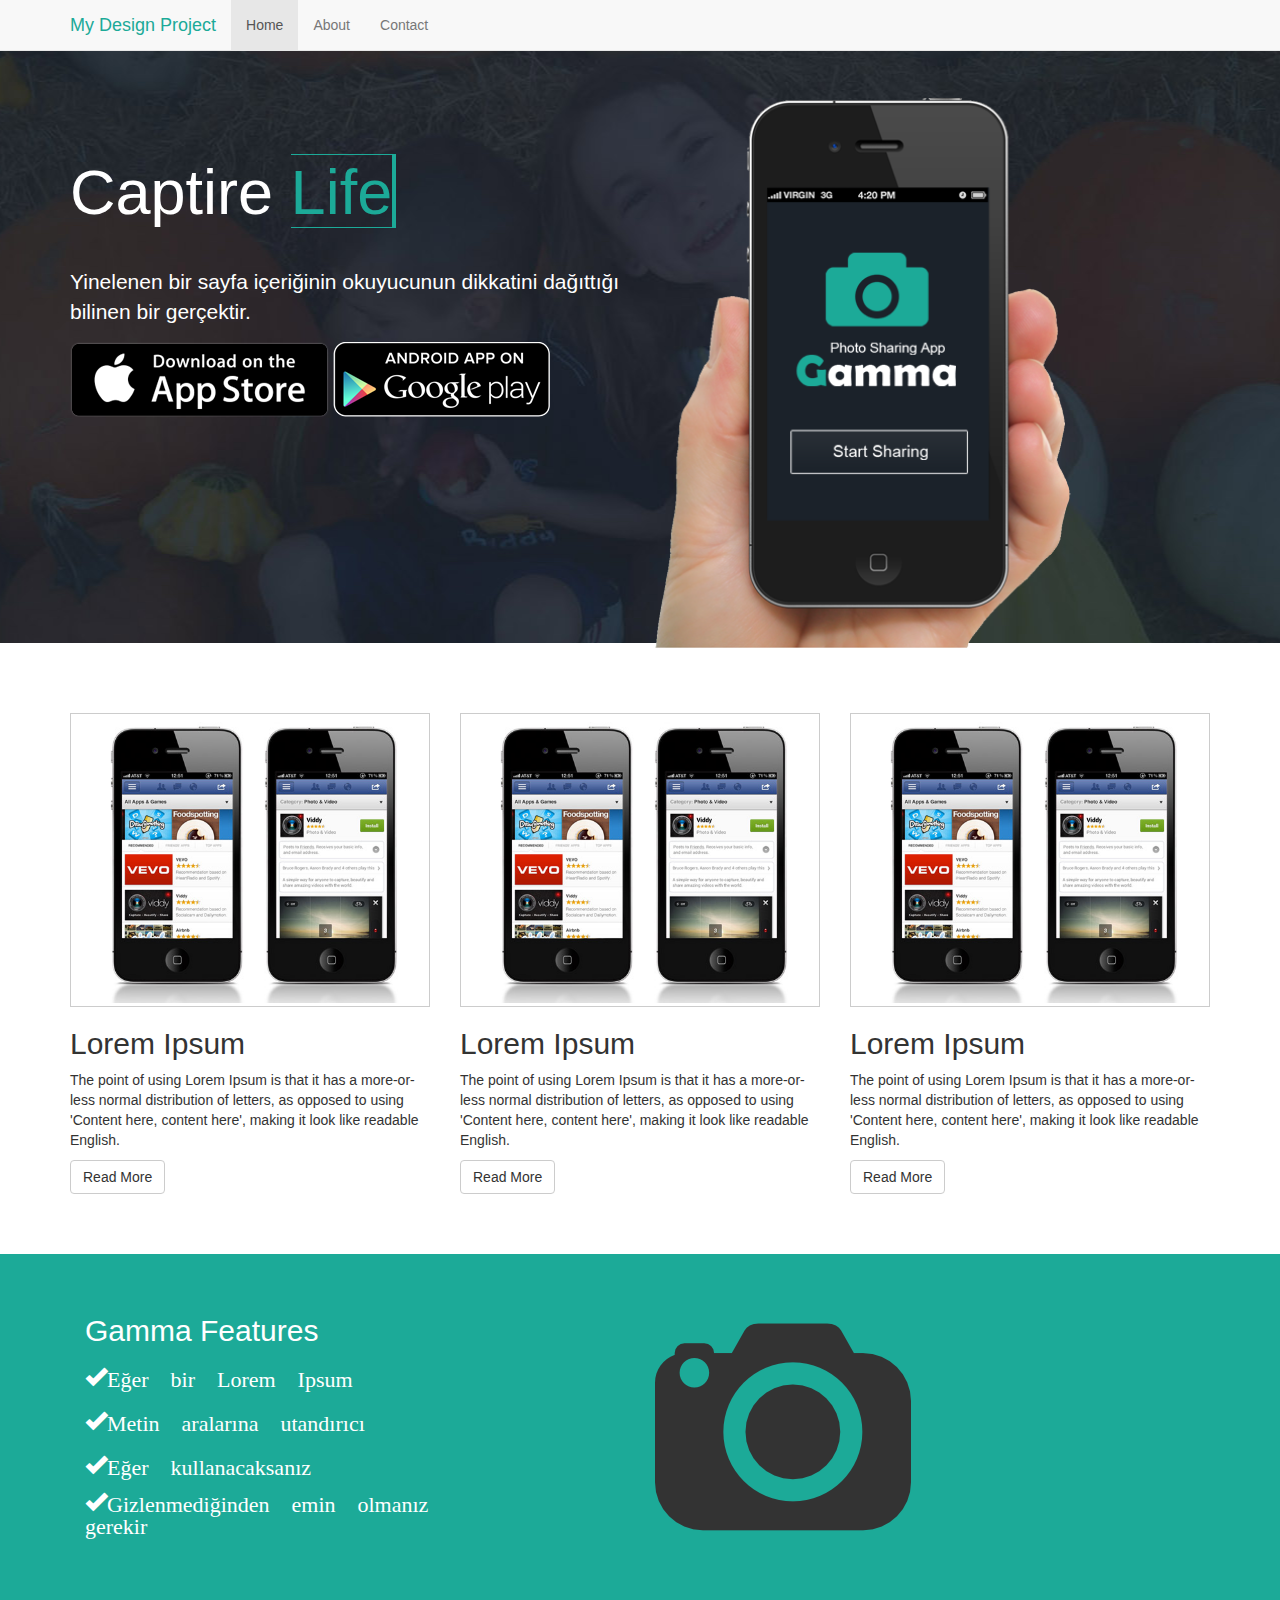
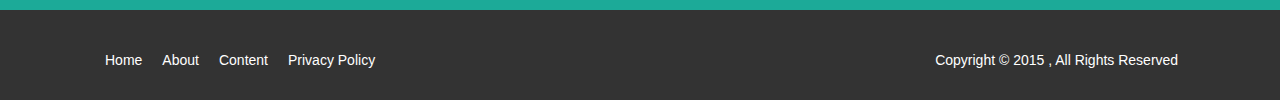
<file: index.html>
<!DOCTYPE html>
<html lang="en">
<head>
	<meta charset="utf-8">
	<meta http-equiv="X-UA-Compatible" content="IE=edge">
	<meta name="viewport" content="width=device-width, initial-scale=1">
	<title>My First Design</title>
	<!-- Bootstrap core CSS -->
	<link href="css/bootstrap.css" rel="stylesheet">
	<!-- IE10 viewport hack for Surface/desktop Windows 8 bug -->
	<!-- Custom styles for this template -->
	<link href="css/style.css" rel="stylesheet">
</head>

<body>

	<nav class="navbar navbar-default navbar-fixed-top">
		<div class="container">
			<div class="navbar-header">
				<button type="button" class="navbar-toggle collapsed" data-toggle="collapse" data-target="#navbar" aria-expanded="false" aria-controls="navbar">
					<span class="sr-only">Toggle navigation</span>
					<span class="icon-bar"></span>
					<span class="icon-bar"></span>
					<span class="icon-bar"></span>
				</button>
				<a class="navbar-brand em-text" href="index.html"> My Design Project </a>
			</div>
			<div id="navbar" class="collapse navbar-collapse">
				<ul class="nav navbar-nav">
					<li class="active"><a href="index.html">Home</a></li>
					<li><a href="about.html">About</a></li>
					<li><a href="contact.html">Contact</a></li>
				</ul>
			</div><!--/.nav-collapse -->
		</div>
	</nav>

	<div class="jumbotron">
		<div class="container">
			<div class="row">
				<div class="col-md-6">
					<h1>Captire <span style="border-bottom-style: solid; border-bottom-width: 1px; margin-bottom: 0px; padding-right: 0px; padding-top: 2px; border-top-style: solid; border-right-style: solid; border-top-width: 1px; border-right-width: 4px;" class="em-text" > Life </span></h1>
					<p>Yinelenen bir sayfa içeriğinin okuyucunun dikkatini dağıttığı bilinen bir gerçektir.</p>
					<a href="#"><img class="app-btn" src="img/icon_app_store.png"></a>
					<a href="#"><img class="app-btn" src="img/icon_google_play.png"></a>
				</div>
				<div class="col-md-6">
					<img class="showcase-img"src="img/site_phone.png">

				</div>
			</div>
			
			
		</div>
	</div>

	<section id="middle">
		<div class="container">
			<div class="row">
				<div class="col-md-4">
					<img src="img/demo1.jpg" class="demo">
					<h2>Lorem Ipsum</h2>
					<p> The point of using Lorem Ipsum is that it has a more-or-less normal distribution of letters, as opposed to using 'Content here, content here', making it look like readable English.</p>
					<a href="#" class="btn btn-default">Read More</a>
				</div>
				<div class="col-md-4">
					<img src="img/demo1.jpg" class="demo">
					<h2>Lorem Ipsum</h2>
					<p> The point of using Lorem Ipsum is that it has a more-or-less normal distribution of letters, as opposed to using 'Content here, content here', making it look like readable English.</p>
					<a href="#" class="btn btn-default">Read More</a>
				</div>
				<div class="col-md-4">
					<img src="img/demo1.jpg" class="demo">
					<h2>Lorem Ipsum</h2>
					<p> The point of using Lorem Ipsum is that it has a more-or-less normal distribution of letters, as opposed to using 'Content here, content here', making it look like readable English.</p>
					<a href="#" class="btn btn-default">Read More</a>
				</div>

			</div> 
		</div>


	</section>

	<section id="feature">
		<div class="container">
			<div clas="row">
				<div class="col-md-4">
                 <h2>Gamma Features </h2>
                 <ul>
                   	<li><i class="glyphicon glyphicon-ok">Eğer bir Lorem Ipsum</i></li>
                   	<li><i class="glyphicon glyphicon-ok">Metin aralarına utandırıcı</i>  </li>
                   	<li><i class="glyphicon glyphicon-ok">Eğer kullanacaksanız</i>  </li>
                   	<li><i class="glyphicon glyphicon-ok">Gizlenmediğinden emin olmanız gerekir  </i></li>
                  </ul>
				</div>
				<div class="col-md-4 col-md-offset-2">
					<img clas="big-logo"src="img/logo.png">

				</div>

			</div>
		</div>
</section>

<footer>
	<div class="container">
     <div class="row">
     	<div clas="col-md-6 col-xs-12">
     		<ul>
             <li><a href="#">Home</a></li>
             <li><a href="#">About</a></li>
             <li><a href="#">Content</a></li>
             <li><a href="#">Privacy Policy</a></li>
     		</ul>

     	</div>
     	<div clas="col-md-6 col-xs-12">
     	<p>Copyright &copy; 2015 , All Rights Reserved</p>

     </div>

     </div>
    </div>

</footer>


    <!-- Bootstrap core JavaScript
    ================================================== -->
    <!-- Placed at the end of the document so the pages load faster -->
    <script src="https://ajax.googleapis.com/ajax/libs/jquery/1.11.3/jquery.min.js"></script>
    <script src="js/bootstrap.js"></script>

</body>
</html>
</file>
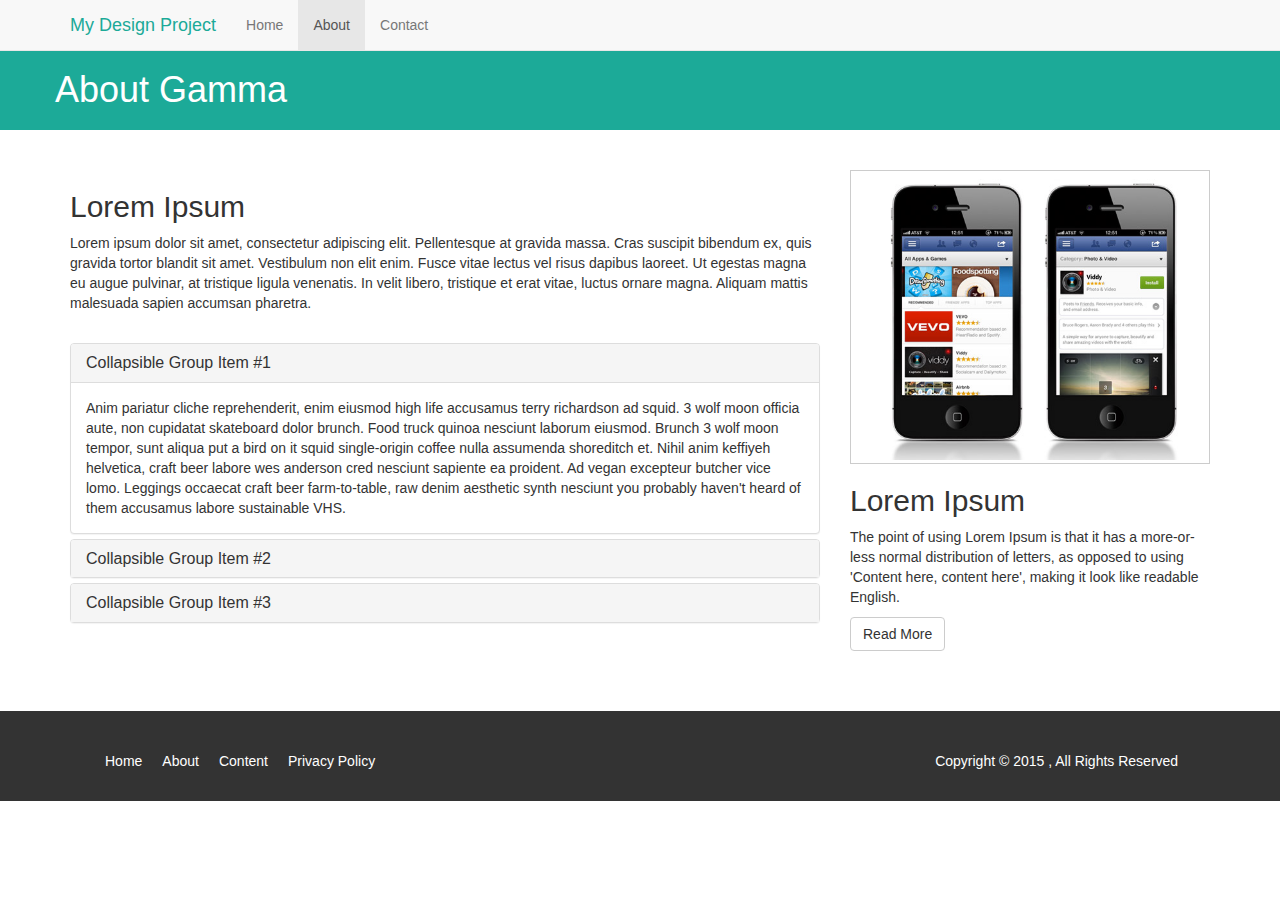
<file: about.html>
<!DOCTYPE html>
<html lang="en">
<head>
	<meta charset="utf-8">
	<meta http-equiv="X-UA-Compatible" content="IE=edge">
	<meta name="viewport" content="width=device-width, initial-scale=1">
	<title>About</title>
	<!-- Bootstrap core CSS -->
	<link href="css/bootstrap.css" rel="stylesheet">
	<!-- IE10 viewport hack for Surface/desktop Windows 8 bug -->
	<!-- Custom styles for this template -->
	<link href="css/style.css" rel="stylesheet">
</head>

<body>

	<nav class="navbar navbar-default navbar-fixed-top">
		<div class="container">
			<div class="navbar-header">
				<button type="button" class="navbar-toggle collapsed" data-toggle="collapse" data-target="#navbar" aria-expanded="false" aria-controls="navbar">
					<span class="sr-only">Toggle navigation</span>
					<span class="icon-bar"></span>
					<span class="icon-bar"></span>
					<span class="icon-bar"></span>
				</button>
				<a class="navbar-brand em-text" href="index.html"> My Design Project </a>
			</div>
			<div id="navbar" class="collapse navbar-collapse">
				<ul class="nav navbar-nav">
					<li><a href="index.html">Home</a></li>
					<li class="active"><a href="about.html">About</a></li>
					<li><a href="contact.html">Contact</a></li>
				</ul>
			</div><!--/.nav-collapse -->
		</div>
	</nav>

	<section id="title-bar">
		<div class="container">
			<div class="row">
				<div clas="col-md-12">
					<h1>About Gamma</h1>
				</div>
			</div>
		</div>
	</section>


	<section id="about">
		<div class="container">
			<div class="row">
				<div class="col-md-8">
					<h2>Lorem Ipsum</h2>
					<p>Lorem ipsum dolor sit amet, consectetur adipiscing elit. Pellentesque at gravida massa. Cras suscipit bibendum ex, quis gravida tortor blandit sit amet. Vestibulum non elit enim. Fusce vitae lectus vel risus dapibus laoreet. Ut egestas magna eu augue pulvinar, at tristique ligula venenatis. In velit libero, tristique et erat vitae, luctus ornare magna. Aliquam mattis malesuada sapien accumsan pharetra.</p>
					<br>
					<div class="panel-group" id="accordion" role="tablist" aria-multiselectable="true">
						<div class="panel panel-default">
							<div class="panel-heading" role="tab" id="headingOne">
								<h4 class="panel-title">
									<a role="button" data-toggle="collapse" data-parent="#accordion" href="#collapseOne" aria-expanded="true" aria-controls="collapseOne">
										Collapsible Group Item #1
									</a>
								</h4>
							</div>
							<div id="collapseOne" class="panel-collapse collapse in" role="tabpanel" aria-labelledby="headingOne">
								<div class="panel-body">
									Anim pariatur cliche reprehenderit, enim eiusmod high life accusamus terry richardson ad squid. 3 wolf moon officia aute, non cupidatat skateboard dolor brunch. Food truck quinoa nesciunt laborum eiusmod. Brunch 3 wolf moon tempor, sunt aliqua put a bird on it squid single-origin coffee nulla assumenda shoreditch et. Nihil anim keffiyeh helvetica, craft beer labore wes anderson cred nesciunt sapiente ea proident. Ad vegan excepteur butcher vice lomo. Leggings occaecat craft beer farm-to-table, raw denim aesthetic synth nesciunt you probably haven't heard of them accusamus labore sustainable VHS.
								</div>
							</div>
						</div>
						<div class="panel panel-default">
							<div class="panel-heading" role="tab" id="headingTwo">
								<h4 class="panel-title">
									<a class="collapsed" role="button" data-toggle="collapse" data-parent="#accordion" href="#collapseTwo" aria-expanded="false" aria-controls="collapseTwo">
										Collapsible Group Item #2
									</a>
								</h4>
							</div>
							<div id="collapseTwo" class="panel-collapse collapse" role="tabpanel" aria-labelledby="headingTwo">
								<div class="panel-body">
									Anim pariatur cliche reprehenderit, enim eiusmod high life accusamus terry richardson ad squid. 3 wolf moon officia aute, non cupidatat skateboard dolor brunch. Food truck quinoa nesciunt laborum eiusmod. Brunch 3 wolf moon tempor, sunt aliqua put a bird on it squid single-origin coffee nulla assumenda shoreditch et. Nihil anim keffiyeh helvetica, craft beer labore wes anderson cred nesciunt sapiente ea proident. Ad vegan excepteur butcher vice lomo. Leggings occaecat craft beer farm-to-table, raw denim aesthetic synth nesciunt you probably haven't heard of them accusamus labore sustainable VHS.
								</div>
							</div>
						</div>
						<div class="panel panel-default">
							<div class="panel-heading" role="tab" id="headingThree">
								<h4 class="panel-title">
									<a class="collapsed" role="button" data-toggle="collapse" data-parent="#accordion" href="#collapseThree" aria-expanded="false" aria-controls="collapseThree">
										Collapsible Group Item #3
									</a>
								</h4>
							</div>
							<div id="collapseThree" class="panel-collapse collapse" role="tabpanel" aria-labelledby="headingThree">
								<div class="panel-body">
									Anim pariatur cliche reprehenderit, enim eiusmod high life accusamus terry richardson ad squid. 3 wolf moon officia aute, non cupidatat skateboard dolor brunch. Food truck quinoa nesciunt laborum eiusmod. Brunch 3 wolf moon tempor, sunt aliqua put a bird on it squid single-origin coffee nulla assumenda shoreditch et. Nihil anim keffiyeh helvetica, craft beer labore wes anderson cred nesciunt sapiente ea proident. Ad vegan excepteur butcher vice lomo. Leggings occaecat craft beer farm-to-table, raw denim aesthetic synth nesciunt you probably haven't heard of them accusamus labore sustainable VHS.
								</div>
							</div>
						</div>
					</div>

					
				</div>
				<div class="col-md-4">
					<img src="img/demo1.jpg" class="demo">
					<h2>Lorem Ipsum</h2>
					<p> The point of using Lorem Ipsum is that it has a more-or-less normal distribution of letters, as opposed to using 'Content here, content here', making it look like readable English.</p>
					<a href="#" class="btn btn-default">Read More</a>
				</div>
				

			</div> 
		</div>


	</section>


	<footer>
		<div class="container">
			<div class="row">
				<div clas="col-md-6 col-xs-12">
					<ul>
						<li><a href="#">Home</a></li>
						<li><a href="#">About</a></li>
						<li><a href="#">Content</a></li>
						<li><a href="#">Privacy Policy</a></li>
					</ul>

				</div>
				<div clas="col-md-6 col-xs-12">
					<p>Copyright &copy; 2015 , All Rights Reserved</p>

				</div>

			</div>
		</div>

	</footer>


    <!-- Bootstrap core JavaScript
    ================================================== -->
    <!-- Placed at the end of the document so the pages load faster -->
    <script src="https://ajax.googleapis.com/ajax/libs/jquery/1.11.3/jquery.min.js"></script>
    <script src="js/bootstrap.js"></script>

</body>
</html>
</file>
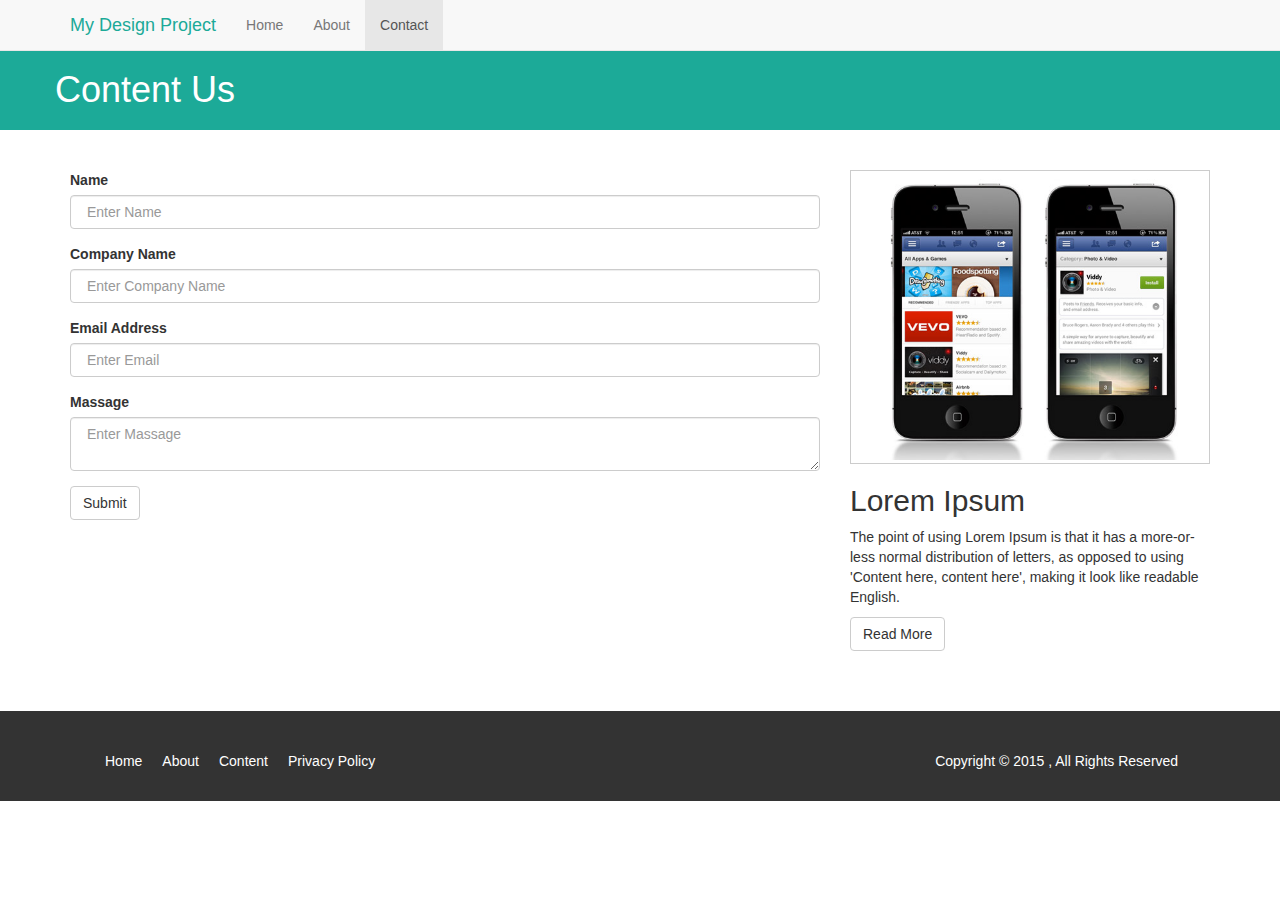
<file: contact.html>
<!DOCTYPE html>
<html lang="en">
<head>
	<meta charset="utf-8">
	<meta http-equiv="X-UA-Compatible" content="IE=edge">
	<meta name="viewport" content="width=device-width, initial-scale=1">
	<title>Contact</title>
	<!-- Bootstrap core CSS -->
	<link href="css/bootstrap.css" rel="stylesheet">
	<!-- IE10 viewport hack for Surface/desktop Windows 8 bug -->
	<!-- Custom styles for this template -->
	<link href="css/style.css" rel="stylesheet">
</head>

<body>

	<nav class="navbar navbar-default navbar-fixed-top">
		<div class="container">
			<div class="navbar-header">
				<button type="button" class="navbar-toggle collapsed" data-toggle="collapse" data-target="#navbar" aria-expanded="false" aria-controls="navbar">
					<span class="sr-only">Toggle navigation</span>
					<span class="icon-bar"></span>
					<span class="icon-bar"></span>
					<span class="icon-bar"></span>
				</button>
				<a class="navbar-brand em-text" href="index.html"> My Design Project </a>
			</div>
			<div id="navbar" class="collapse navbar-collapse">
				<ul class="nav navbar-nav">
					<li><a href="index.html">Home</a></li>
					<li><a href="#about">About</a></li>
					<li class="active"><a href="#contact">Contact</a></li>
				</ul>
			</div><!--/.nav-collapse -->
		</div>
	</nav>

	<section id="title-bar">
		<div class="container">
			<div class="row">
				<div clas="col-md-12">
					<h1>Content Us</h1>
				</div>
			</div>
		</div>
	</section>


	<section id="contact">
		<div class="container">
			<div class="row">
				<div class="col-md-8">
					<form>
						<div class="form-group">
							<label>Name</label>
							<input type="text" class="form-control" placeholder=" Enter Name">
						</div>
						<div class="form-group">
							<label>Company Name</label>
							<input type="text" class="form-control" placeholder=" Enter Company Name">
						</div>
						<div class="form-group">
							<label>Email Address</label>
							<input type="email" class="form-control" placeholder=" Enter Email">
						</div>
						<div class="form-group">
							<label>Massage</label>
							<textarea class="form-control" placeholder=" Enter Massage" ></textarea>
						</div>
						
						<button type="submit" class="btn btn-default">Submit</button>
					</form>
				</div>
				<div class="col-md-4">
					<img src="img/demo1.jpg" class="demo">
					<h2>Lorem Ipsum</h2>
					<p> The point of using Lorem Ipsum is that it has a more-or-less normal distribution of letters, as opposed to using 'Content here, content here', making it look like readable English.</p>
					<a href="#" class="btn btn-default">Read More</a>
				</div>
				

			</div> 
		</div>


	</section>


	<footer>
		<div class="container">
			<div class="row">
				<div clas="col-md-6 col-xs-12">
					<ul>
						<li><a href="#">Home</a></li>
						<li><a href="#">About</a></li>
						<li><a href="#">Content</a></li>
						<li><a href="#">Privacy Policy</a></li>
					</ul>

				</div>
				<div clas="col-md-6 col-xs-12">
					<p>Copyright &copy; 2015 , All Rights Reserved</p>

				</div>

			</div>
		</div>

	</footer>


    <!-- Bootstrap core JavaScript
    ================================================== -->
    <!-- Placed at the end of the document so the pages load faster -->
    <script src="https://ajax.googleapis.com/ajax/libs/jquery/1.11.3/jquery.min.js"></script>
    <script src="js/bootstrap.js"></script>

</body>
</html>
</file>
<file: css/style.css>
body {
  padding-top: 50px;
}

.em-text {
color: #1caa98 !important;
}

.col-md-4{
	margin-bottom: 20px;
}

section{
	padding: 40px 0 40px 0;
}


.jumbotron{
	background:#1b222a url(../img/site_showcase_bg.jpg) no-repeat top center;
    color:#fff;
    height: 593px;
    overflow: none;    
}

.jumbotron h1{
	margin-top: 60px;
}

.jumbotron p{
     margin-top: 40px;
}



.jumbotron .showcase-img{
	width:75%;
}

img.demo{
	width: 100%;
	padding: 3px;
	border: 1px solid #ccc;
}

section#feature{
	background: #1caa98;
	color:#fff;
	padding: 40px;
	overflow: auto;
}
section#feature ul li{
 font-size: 22px;
 list-style: none;
 line-height: 2.0em;
}

section#feature ul{
margin: 0;
padding: 0;
}

section#title-bar{
	padding: 0;
	margin: 0;
   background: #1caa98;
   height: 80px;
   color: #fff;
}

section#title-bar h1 {
	margin-bottom: 20px;
}

footer{
	background:#333;
	padding: 30px 0 20px 0;
}

footer li{
	float:left;
	padding: 0 10px 0 10px;
	list-style: none;

}

footer a{
    color:#fff;
}

footer p{
	float:left;
	 color:#fff;
	 padding: 0 0 0 550px;	

}

/* MEDIA QUERIES */

@media(max-width: 1200px ){

}

@media(max-width: 991px ){
	.showcase-img{
      display: none;
	}
}

@media(min-width: 768px ) and (max-width: 990px){
.jumbotron img.app-btn{
	width: 30%;
     }
.jumbotron{ 
   	width: 400px !important;
   	background-size: 100% 100%;
}
.jumbotron h1{
 margin-top: 10px;
}

}

@media(max-width: 768px ){
.jumbotron{ 
   	width: 350px !important;
   	background-size: 100% 100%;
}

.jumbotron h1{
 margin-top: 10px;
}

}

@media(max-width: 500px ){
   
   .jumbotron{ 
   	width: 450px !important;
   	background-image: none;
   	text-align: center;
    }	

    .jumbotron img.app-btn{
	width: 60%;
	margin: 0 auto 30px auto;
	display: block;	
     }

     section#feature ul li{
     	font-size: 19px !important;
     }

     section#feature h2{
     	padding-left: 40px;

     }
    footer p{
    	float: none;
    	text-align: center;
    	padding-top: 20px;
    }
}
</file>
